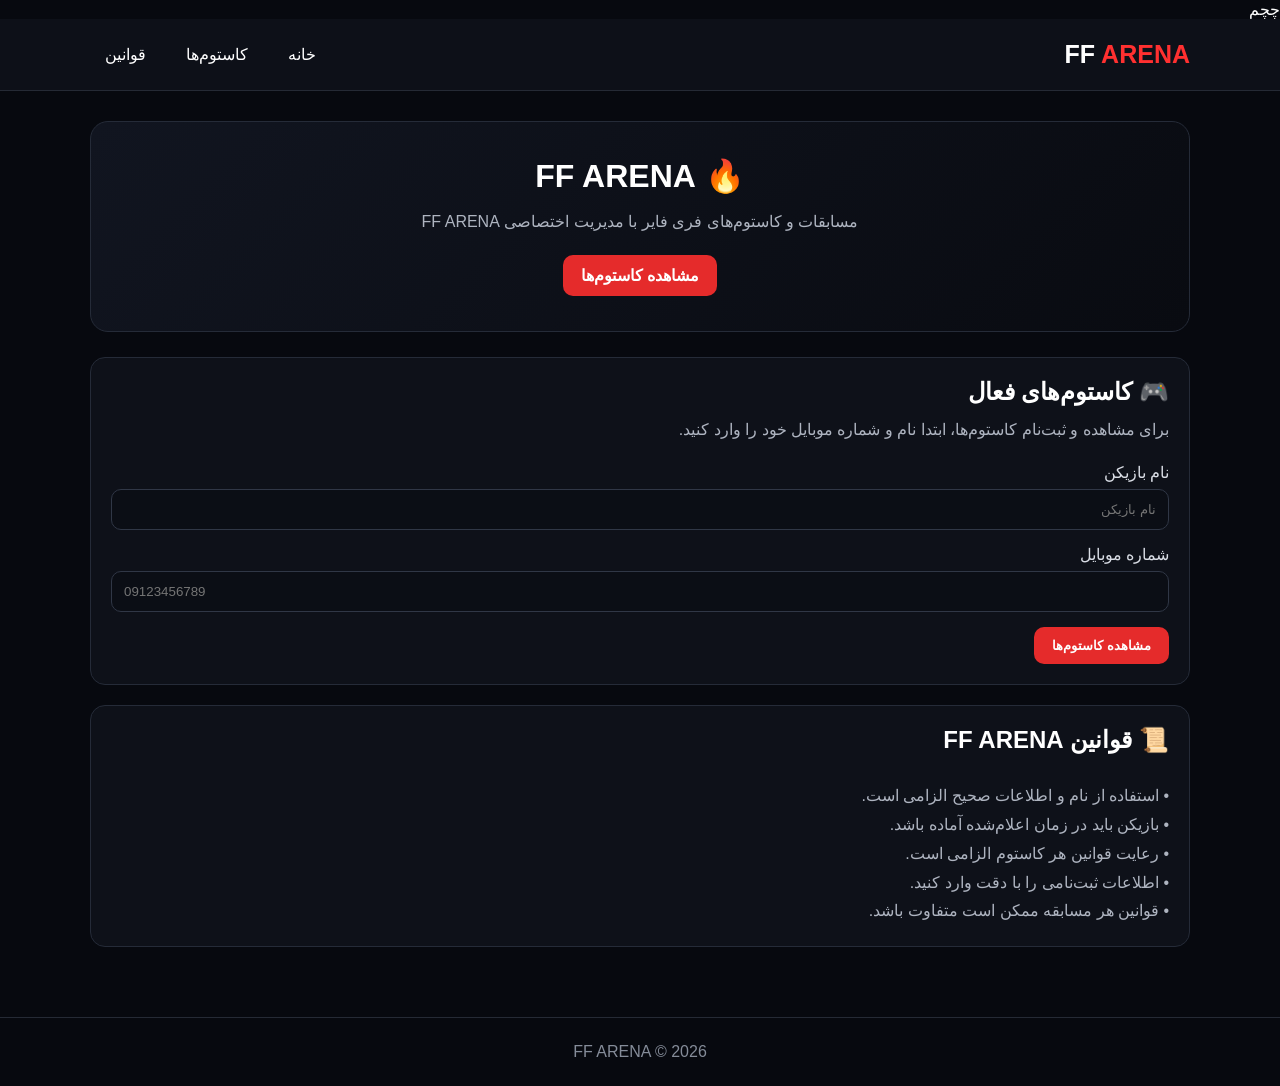
<file: index.html>
<!DOCTYPE html>
<html lang="fa" dir="rtl">
<head>
  <meta charset="UTF-8">
  <meta name="viewport" content="width=device-width, initial-scale=1.0">

  <title>FF ARENA | مسابقات فری فایر</title>

  <link rel="stylesheet" href="style.css">
</head>

<body>
چچم
<header>
  <div class="container header-content">

    <a href="index.html" class="logo">
      FF <span>ARENA</span>
    </a>

    <nav>
      <a href="#home">خانه</a>
      <a href="#customs">کاستوم‌ها</a>
      <a href="#rules">قوانین</a>
    </nav>

  </div>
</header>


<main>

  <!-- معرفی -->

  <section id="home">

    <div class="container">

      <div class="hero">

        <h1>
          🔥 FF ARENA
        </h1>

        <p>
          مسابقات و کاستوم‌های فری فایر
          با مدیریت اختصاصی FF ARENA
        </p>

        <br>

        <a href="#customs" class="btn">
          مشاهده کاستوم‌ها
        </a>

      </div>

    </div>

  </section>


  <!-- کاستوم ها -->

  <section id="customs">

    <div class="container">

      <div class="card">

        <h2>
          🎮 کاستوم‌های فعال
        </h2>

        <p>
          برای مشاهده و ثبت‌نام کاستوم‌ها،
          ابتدا نام و شماره موبایل خود را وارد کنید.
        </p>

        <br>

        <div class="form-group">

          <label for="playerName">
            نام بازیکن
          </label>

          <input
            id="playerName"
            type="text"
            placeholder="نام بازیکن"
          >

        </div>


        <div class="form-group">

          <label for="playerPhone">
            شماره موبایل
          </label>

          <input
            id="playerPhone"
            type="tel"
            inputmode="numeric"
            placeholder="09123456789"
          >

        </div>


        <button
          class="btn"
          onclick="showCustoms()"
        >
          مشاهده کاستوم‌ها
        </button>

      </div>


      <div
        id="customList"
        class="grid"
        style="margin-top:20px;"
      ></div>

    </div>

  </section>


  <!-- قوانین -->

  <section id="rules">

    <div class="container">

      <div class="card">

        <h2>
          📜 قوانین FF ARENA
        </h2>

        <br>

        <p>
          • استفاده از نام و اطلاعات صحیح الزامی است.
        </p>

        <p>
          • بازیکن باید در زمان اعلام‌شده آماده باشد.
        </p>

        <p>
          • رعایت قوانین هر کاستوم الزامی است.
        </p>

        <p>
          • اطلاعات ثبت‌نامی را با دقت وارد کنید.
        </p>

        <p>
          • قوانین هر مسابقه ممکن است متفاوت باشد.
        </p>

      </div>

    </div>

  </section>

</main>


<footer>

  <div class="container">

    FF ARENA © 2026

  </div>

</footer>


<script>

const CUSTOM_KEY = "ffarena_customs";

function escapeHTML(value) {

  return String(value)
    .replaceAll("&", "&amp;")
    .replaceAll("<", "&lt;")
    .replaceAll(">", "&gt;")
    .replaceAll('"', "&quot;")
    .replaceAll("'", "&#039;");

}


function showCustoms() {

  const name =
    document.getElementById("playerName").value.trim();

  const phone =
    document.getElementById("playerPhone").value.trim();


  if (!name) {

    alert("لطفاً نام بازیکن را وارد کنید.");

    return;

  }


  if (!/^09\d{9}$/.test(phone)) {

    alert("لطفاً شماره موبایل صحیح وارد کنید.");

    return;

  }


  localStorage.setItem(
    "ffarena_player",
    JSON.stringify({
      name: name,
      phone: phone
    })
  );


  const customs =
    JSON.parse(
      localStorage.getItem(CUSTOM_KEY) || "[]"
    );


  const list =
    document.getElementById("customList");


  if (customs.length === 0) {

    list.innerHTML = `
      <div class="card">
        <h3>کاستومی فعال نیست</h3>
        <p>
          در حال حاضر کاستومی برای ثبت‌نام وجود ندارد.
        </p>
      </div>
    `;

    return;

  }


  list.innerHTML = customs.map((item, index) => `

    <div class="card">

      <h3>
        ${escapeHTML(item.name)}
      </h3>

      <br>

      <p>
        🎮 نوع:
        ${escapeHTML(item.type)}
      </p>

      <p>
        👥 ظرفیت:
        ${escapeHTML(item.capacity)}
        نفر
      </p>

      <p>
        💰 هزینه ورود:
        ${Number(item.entry).toLocaleString()}
        تومان
      </p>

      <p>
        🥇 جایزه اول:
        ${Number(item.first || 0).toLocaleString()}
        تومان
      </p>

      <p>
        🥈 جایزه دوم:
        ${Number(item.second || 0).toLocaleString()}
        تومان
      </p>

      <br>

      <button
        class="btn"
        onclick="joinCustom(${index})"
      >
        ثبت‌نام
      </button>

    </div>

  `).join("");

}


function joinCustom(index) {

  const customs =
    JSON.parse(
      localStorage.getItem(CUSTOM_KEY) || "[]"
    );


  const custom = customs[index];


  if (!custom) {

    alert("این کاستوم پیدا نشد.");

    return;

  }


  const player =
    JSON.parse(
      localStorage.getItem("ffarena_player") || "null"
    );


  if (!player) {

    alert("ابتدا اطلاعات بازیکن را وارد کنید.");

    return;

  }


  const registrations =
    JSON.parse(
      localStorage.getItem(
        "ffarena_registrations"
      ) || "[]"
    );


  registrations.push({

    customName: custom.name,

    customType: custom.type,

    playerName: player.name,

    phone: player.phone,

    createdAt: new Date().toISOString()

  });


  localStorage.setItem(
    "ffarena_registrations",
    JSON.stringify(registrations)
  );


  alert(
    "ثبت‌نام شما با موفقیت ثبت شد ✅"
  );

}

</script>

</body>
</html>
</file>
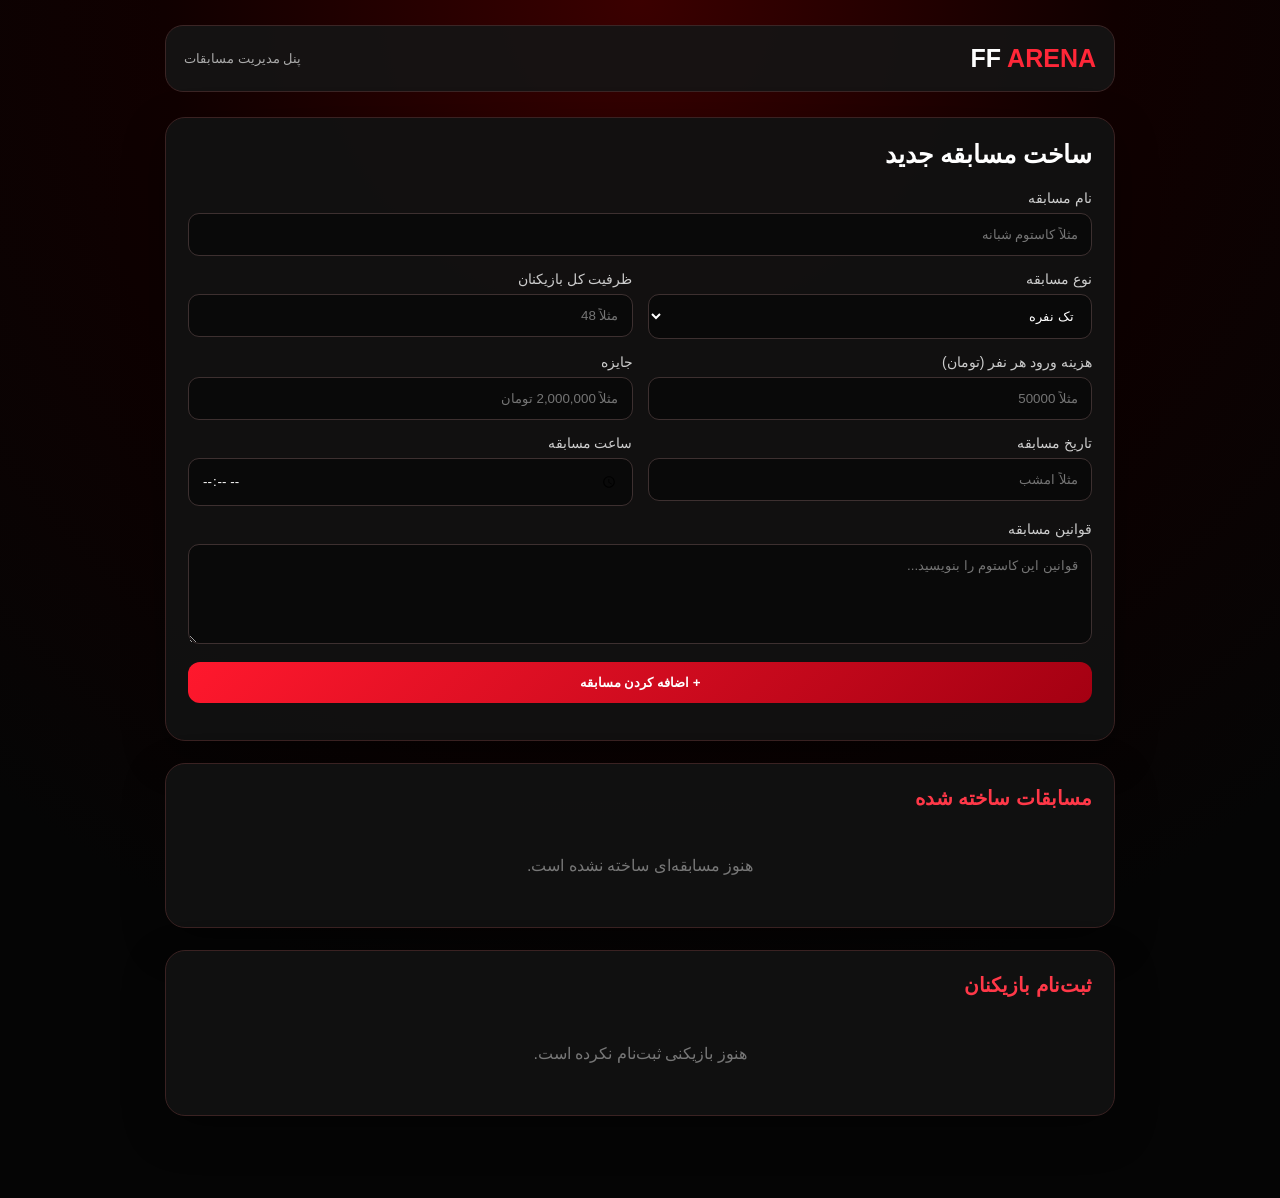
<file: admin.html>
<!DOCTYPE html>
<html lang="fa" dir="rtl">
<head>
  <meta charset="UTF-8">
  <meta name="viewport" content="width=device-width, initial-scale=1.0">

  <title>پنل مدیریت | FF ARENA</title>

  <style>
    * {
      box-sizing: border-box;
    }

    body {
      margin: 0;
      background:
        radial-gradient(circle at top, #3b0000 0%, #100000 35%, #050505 75%);
      color: #fff;
      font-family: Tahoma, Arial, sans-serif;
      min-height: 100vh;
    }

    .container {
      width: min(950px, 94%);
      margin: auto;
      padding: 25px 0 60px;
    }

    .header {
      display: flex;
      justify-content: space-between;
      align-items: center;
      gap: 15px;
      padding: 18px;
      margin-bottom: 25px;
      background: rgba(20, 20, 20, .9);
      border: 1px solid #3b2525;
      border-radius: 18px;
    }

    .logo {
      font-size: 25px;
      font-weight: bold;
      color: #fff;
    }

    .logo span {
      color: #ff2738;
    }

    .admin-title {
      color: #aaa;
      font-size: 13px;
    }

    .panel {
      background: rgba(17, 17, 17, .95);
      border: 1px solid #3a2222;
      border-radius: 20px;
      padding: 22px;
      margin-bottom: 22px;
      box-shadow: 0 15px 40px rgba(0,0,0,.35);
    }

    h1, h2 {
      margin-top: 0;
    }

    h1 {
      font-size: 25px;
    }

    h2 {
      font-size: 20px;
      color: #ff3848;
    }

    .grid {
      display: grid;
      grid-template-columns: repeat(2, 1fr);
      gap: 15px;
    }

    .field {
      display: flex;
      flex-direction: column;
      gap: 7px;
    }

    .field.full {
      grid-column: 1 / -1;
    }

    label {
      color: #ccc;
      font-size: 14px;
    }

    input,
    select,
    textarea {
      width: 100%;
      border: 1px solid #3d3030;
      background: #090909;
      color: #fff;
      border-radius: 11px;
      padding: 13px;
      outline: none;
      font-family: inherit;
    }

    input:focus,
    select:focus,
    textarea:focus {
      border-color: #ff2738;
    }

    textarea {
      min-height: 100px;
      resize: vertical;
    }

    .btn {
      border: 0;
      border-radius: 12px;
      padding: 13px 18px;
      font-family: inherit;
      font-weight: bold;
      cursor: pointer;
    }

    .btn-red {
      background: linear-gradient(135deg, #ff182d, #a40012);
      color: white;
      width: 100%;
      margin-top: 18px;
    }

    .btn-dark {
      background: #242424;
      color: #fff;
    }

    .btn-danger {
      background: #5b0009;
      color: #fff;
    }

    .tournament {
      border: 1px solid #332222;
      background: #0d0d0d;
      border-radius: 15px;
      padding: 17px;
      margin-top: 14px;
    }

    .tournament-top {
      display: flex;
      justify-content: space-between;
      align-items: center;
      gap: 10px;
    }

    .tournament h3 {
      margin: 0;
      color: #fff;
    }

    .badge {
      display: inline-block;
      background: #350006;
      color: #ff5260;
      border: 1px solid #6d0a13;
      border-radius: 20px;
      padding: 5px 10px;
      font-size: 12px;
    }

    .info {
      display: grid;
      grid-template-columns: repeat(2, 1fr);
      gap: 8px;
      margin: 15px 0;
      color: #aaa;
      font-size: 13px;
    }

    .actions {
      display: flex;
      gap: 8px;
      flex-wrap: wrap;
    }

    .empty {
      text-align: center;
      padding: 30px;
      color: #777;
    }

    .message {
      margin-top: 15px;
      text-align: center;
      color: #ff5968;
    }

    @media (max-width: 650px) {
      .grid {
        grid-template-columns: 1fr;
      }

      .field.full {
        grid-column: auto;
      }

      .header {
        align-items: flex-start;
        flex-direction: column;
      }

      .info {
        grid-template-columns: 1fr;
      }
    }
  </style>
</head>

<body>

<div class="container">

  <header class="header">

    <div class="logo">
      FF <span>ARENA</span>
    </div>

    <div class="admin-title">
      پنل مدیریت مسابقات
    </div>

  </header>


  <!-- ساخت مسابقه -->

  <section class="panel">

    <h1>
      ساخت مسابقه جدید
    </h1>

    <div class="grid">

      <div class="field full">

        <label>
          نام مسابقه
        </label>

        <input
          id="title"
          type="text"
          placeholder="مثلاً کاستوم شبانه"
        >

      </div>


      <div class="field">

        <label>
          نوع مسابقه
        </label>

        <select id="mode">

          <option value="Solo">
            تک نفره
          </option>

          <option value="Duo">
            دو نفره
          </option>

          <option value="Squad">
            اسکواد ۴ نفره
          </option>

        </select>

      </div>


      <div class="field">

        <label>
          ظرفیت کل بازیکنان
        </label>

        <input
          id="capacity"
          type="number"
          min="1"
          placeholder="مثلاً 48"
        >

      </div>


      <div class="field">

        <label>
          هزینه ورود هر نفر (تومان)
        </label>

        <input
          id="entry"
          type="number"
          min="0"
          placeholder="مثلاً 50000"
        >

      </div>


      <div class="field">

        <label>
          جایزه
        </label>

        <input
          id="prize"
          type="text"
          placeholder="مثلاً 2,000,000 تومان"
        >

      </div>


      <div class="field">

        <label>
          تاریخ مسابقه
        </label>

        <input
          id="date"
          type="text"
          placeholder="مثلاً امشب"
        >

      </div>


      <div class="field">

        <label>
          ساعت مسابقه
        </label>

        <input
          id="time"
          type="time"
        >

      </div>


      <div class="field full">

        <label>
          قوانین مسابقه
        </label>

        <textarea
          id="rules"
          placeholder="قوانین این کاستوم را بنویسید..."
        ></textarea>

      </div>

    </div>


    <button
      class="btn btn-red"
      onclick="addTournament()"
    >
      + اضافه کردن مسابقه
    </button>


    <div
      id="message"
      class="message"
    ></div>

  </section>


  <!-- لیست مسابقات -->

  <section class="panel">

    <h2>
      مسابقات ساخته شده
    </h2>

    <div id="tournamentList"></div>

  </section>


  <!-- ثبت نام ها -->

  <section class="panel">

    <h2>
      ثبت‌نام بازیکنان
    </h2>

    <div id="registrationList"></div>

  </section>

</div>


<script>

const TOURNAMENT_KEY = "ffArenaTournaments";
const REGISTRATION_KEY = "ffArenaRegistrations";


function getTournaments() {

  return JSON.parse(
    localStorage.getItem(TOURNAMENT_KEY) || "[]"
  );

}


function saveTournaments(data) {

  localStorage.setItem(
    TOURNAMENT_KEY,
    JSON.stringify(data)
  );

}


function addTournament() {

  const title =
    document.getElementById("title").value.trim();

  const mode =
    document.getElementById("mode").value;

  const capacity =
    Number(document.getElementById("capacity").value);

  const entry =
    Number(document.getElementById("entry").value);

  const prize =
    document.getElementById("prize").value.trim();

  const date =
    document.getElementById("date").value.trim();

  const time =
    document.getElementById("time").value;

  const rules =
    document.getElementById("rules").value.trim();


  if (!title) {

    showMessage("نام مسابقه را وارد کنید.");
    return;

  }


  if (!capacity || capacity < 1) {

    showMessage("ظرفیت مسابقه را وارد کنید.");
    return;

  }


  if (entry < 0 || Number.isNaN(entry)) {

    showMessage("هزینه ورود صحیح نیست.");
    return;

  }


  if (!prize) {

    showMessage("جایزه را وارد کنید.");
    return;

  }


  const tournaments = getTournaments();


  const tournament = {

    id: Date.now(),

    title,

    mode,

    capacity,

    entry,

    prize,

    date,

    time,

    rules,

    image: "",

    createdAt:
      new Date().toISOString()

  };


  tournaments.push(tournament);

  saveTournaments(tournaments);


  clearForm();

  renderTournaments();

  showMessage("مسابقه با موفقیت ساخته شد ✅");

}


function deleteTournament(id) {

  const ok =
    confirm("آیا از حذف این مسابقه مطمئن هستید؟");


  if (!ok) return;


  const tournaments =
    getTournaments().filter(
      item => item.id !== id
    );


  saveTournaments(tournaments);

  renderTournaments();

}


function renderTournaments() {

  const container =
    document.getElementById("tournamentList");

  const tournaments =
    getTournaments();


  if (tournaments.length === 0) {

    container.innerHTML = `
      <div class="empty">
        هنوز مسابقه‌ای ساخته نشده است.
      </div>
    `;

    return;

  }


  container.innerHTML =
    tournaments.map(t => `

      <div class="tournament">

        <div class="tournament-top">

          <h3>
            ${escapeHTML(t.title)}
          </h3>

          <span class="badge">
            ${modeName(t.mode)}
          </span>

        </div>


        <div class="info">

          <div>
            👥 ظرفیت:
            ${t.capacity} نفر
          </div>

          <div>
            💰 ورودی:
            ${Number(t.entry).toLocaleString()}
            تومان
          </div>

          <div>
            🏆 جایزه:
            ${escapeHTML(t.prize)}
          </div>

          <div>
            🕐 ساعت:
            ${escapeHTML(t.time || "-")}
          </div>

          <div>
            📅 تاریخ:
            ${escapeHTML(t.date || "-")}
          </div>

        </div>


        <div class="actions">

          <button
            class="btn btn-danger"
            onclick="deleteTournament(${t.id})"
          >
            حذف مسابقه
          </button>

        </div>

      </div>

    `).join("");

}


function renderRegistrations() {

  const container =
    document.getElementById("registrationList");


  const registrations =
    JSON.parse(
      localStorage.getItem(REGISTRATION_KEY) || "[]"
    );


  if (registrations.length === 0) {

    container.innerHTML = `
      <div class="empty">
        هنوز بازیکنی ثبت‌نام نکرده است.
      </div>
    `;

    return;

  }


  container.innerHTML =
    registrations.map((r, index) => `

      <div class="tournament">

        <div class="tournament-top">

          <h3>
            ${escapeHTML(r.playerName)}
          </h3>

          <span class="badge">
            ${escapeHTML(r.tournamentTitle)}
          </span>

        </div>


        <div class="info">

          <div>
            📱 شماره:
            ${escapeHTML(r.phone)}
          </div>

          <div>
            🎮 مسابقه:
            ${escapeHTML(r.tournamentTitle)}
          </div>

        </div>

      </div>

    `).join("");

}


function clearForm() {

  document.getElementById("title").value = "";

  document.getElementById("capacity").value = "";

  document.getElementById("entry").value = "";

  document.getElementById("prize").value = "";

  document.getElementById("date").value = "";

  document.getElementById("time").value = "";

  document.getElementById("rules").value = "";

}


function showMessage(text) {

  const message =
    document.getElementById("message");

  message.textContent = text;

  setTimeout(() => {

    message.textContent = "";

  }, 3000);

}


function modeName(mode) {

  if (mode === "Solo")
    return "تک نفره";

  if (mode === "Duo")
    return "دو نفره";

  if (mode === "Squad")
    return "اسکواد ۴ نفره";

  return mode;

}


function escapeHTML(value) {

  return String(value)
    .replaceAll("&", "&amp;")
    .replaceAll("<", "&lt;")
    .replaceAll(">", "&gt;")
    .replaceAll('"', "&quot;")
    .replaceAll("'", "&#039;");

}


renderTournaments();
renderRegistrations();

</script>

</body>
  </html>
</file>
<file: style.css>
* {
  box-sizing: border-box;
  margin: 0;
  padding: 0;
}

body {
  direction: rtl;
  font-family: Tahoma, Arial, sans-serif;
  background: #07090f;
  color: #fff;
  min-height: 100vh;
}

button,
input,
select,
textarea {
  font-family: inherit;
}

button {
  cursor: pointer;
}

a {
  color: inherit;
  text-decoration: none;
}

.container {
  width: 92%;
  max-width: 1100px;
  margin: auto;
}

header {
  background: #0d1018;
  border-bottom: 1px solid #252a35;
  padding: 16px 0;
  position: sticky;
  top: 0;
  z-index: 100;
}

.header-content {
  display: flex;
  align-items: center;
  justify-content: space-between;
  gap: 15px;
}

.logo {
  font-size: 25px;
  font-weight: bold;
}

.logo span {
  color: #ff3030;
}

nav {
  display: flex;
  gap: 10px;
  flex-wrap: wrap;
}

nav a {
  padding: 10px 15px;
  border-radius: 10px;
  transition: .2s;
}

nav a:hover {
  background: #171b25;
  color: #ff4040;
}

main {
  padding: 30px 0;
}

.hero {
  background: linear-gradient(135deg, #111520, #090b11);
  border: 1px solid #252b38;
  border-radius: 18px;
  padding: 35px 20px;
  text-align: center;
  margin-bottom: 25px;
}

.hero h1 {
  font-size: 32px;
  margin-bottom: 12px;
}

.hero p {
  color: #aeb4c0;
  line-height: 1.9;
}

.cards,
.grid {
  display: grid;
  grid-template-columns: repeat(auto-fit, minmax(220px, 1fr));
  gap: 18px;
}

.card {
  background: #0e1119;
  border: 1px solid #252b38;
  border-radius: 15px;
  padding: 20px;
  transition: .2s;
}

.card:hover {
  transform: translateY(-3px);
  border-color: #ff3030;
}

.card h2,
.card h3 {
  margin-bottom: 10px;
}

.card p {
  color: #aeb4c0;
  line-height: 1.8;
}

.btn {
  display: inline-block;
  border: 0;
  background: #e52b2b;
  color: #fff;
  padding: 11px 18px;
  border-radius: 10px;
  font-weight: bold;
  transition: .2s;
}

.btn:hover {
  background: #ff4141;
  transform: translateY(-1px);
}

.btn.secondary {
  background: #171c27;
  border: 1px solid #303746;
}

input,
select,
textarea {
  width: 100%;
  background: #0b0e15;
  color: #fff;
  border: 1px solid #303746;
  border-radius: 10px;
  padding: 12px;
  outline: none;
}

input:focus,
select:focus,
textarea:focus {
  border-color: #ff3030;
}

.form-group {
  margin-bottom: 15px;
}

.form-group label {
  display: block;
  margin-bottom: 7px;
  color: #d9dde5;
}

table {
  width: 100%;
  border-collapse: collapse;
  background: #0e1119;
  border-radius: 12px;
  overflow: hidden;
}

th,
td {
  padding: 13px;
  border-bottom: 1px solid #252b38;
  text-align: right;
}

th {
  background: #151923;
}

footer {
  margin-top: 40px;
  padding: 25px 0;
  text-align: center;
  color: #858c99;
  border-top: 1px solid #252a35;
}

@media (max-width: 600px) {
  .header-content {
    flex-direction: column;
  }

  nav {
    justify-content: center;
  }

  .hero h1 {
    font-size: 25px;
  }

  main {
    padding: 20px 0;
  }

  .container {
    width: 94%;
  }
}
</file>
